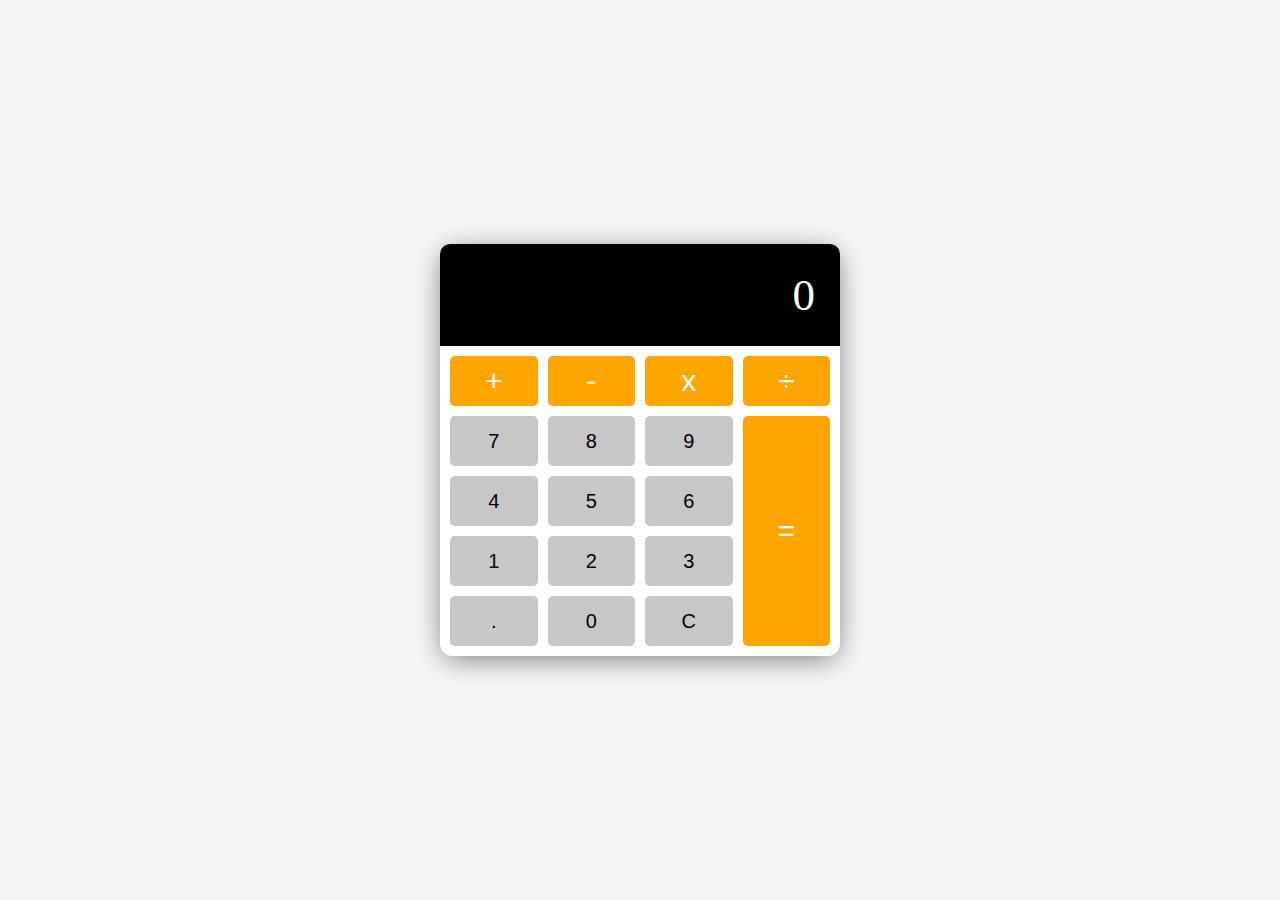
<file: Calculator App/index.html>
<!DOCTYPE html>
<html lang="en">
<head>
    <meta charset="UTF-8">
    <meta http-equiv="X-UA-Compatible" content="IE=edge">
    <meta name="viewport" content="width=device-width, initial-scale=1.0">
    <title>Calculator App</title>
    <link rel="stylesheet" href="style.css">
</head>
<body>
    <div class="calculator">
        <div class="calculator-display">
            <h1>0</h1>
        </div>
        <div class="calculator-button">
            <button class="operator" value="+">+</button>
            <button class="operator" value="-">-</button>
            <button class="operator" value="*">x</button>
            <button class="operator" value="/">÷</button>
            <button value="7">7</button>
            <button value="8">8</button>
            <button value="9">9</button>
            <button value="4">4</button>
            <button value="5">5</button>
            <button value="6">6</button>
            <button value="1">1</button>
            <button value="2">2</button>
            <button value="3">3</button>
            <button value="." class="decimal">.</button>
            <button value="0">0</button>
            <button value="c" class="clear-btn" id="clear-btn">C</button>
            <button value="=" class="equal operator">=</button>
        </div>
    </div>
    <script src="script.js"></script>
</body>
</html>
</file>
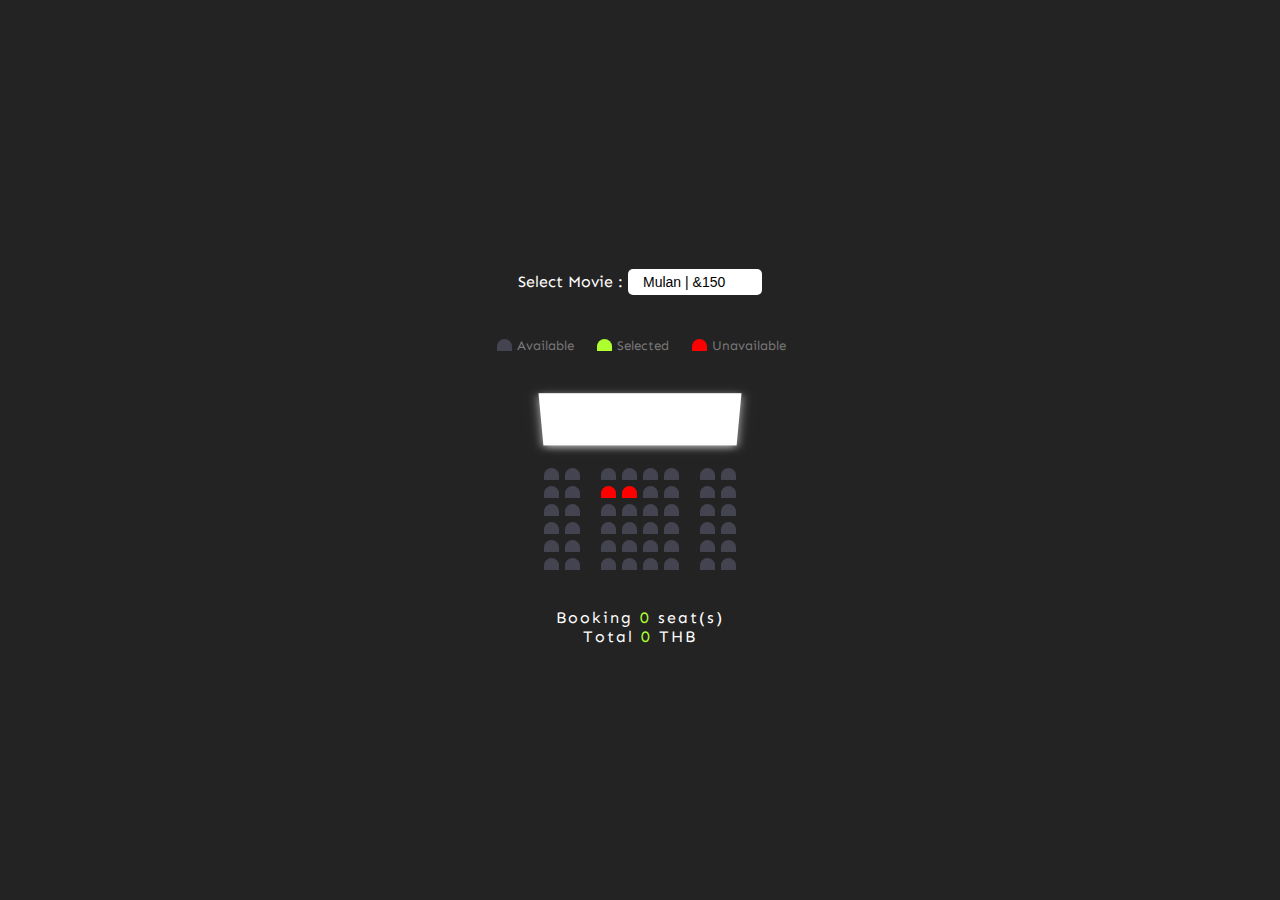
<file: Cinema Seat Booking/index.html>
<!DOCTYPE html>
<html lang="en">
<head>
    <meta charset="UTF-8">
    <meta http-equiv="X-UA-Compatible" content="IE=edge">
    <meta name="viewport" content="width=device-width, initial-scale=1.0">
    <title>Cinema Ticket Booking</title>
    <link rel="stylesheet" href="style.css">
</head>
<body>
    <div class="movie-container">
        <label>Select Movie :</label>
        <select name="" id="movie">
            <option value="150">Mulan | &150</option>
            <option value="200">Tesla | &200</option>
            <option value="300">Avengers | &300</option>
        </select>
    </div>
    <ul class="show-case">
        <li>
            <div class="seat"></div>
            <small>Available</small>
        </li>
        <li>
            <div class="seat selected"></div>
            <small>Selected</small>
        </li>
        <li>
            <div class="seat occupied"></div>
            <small>Unavailable</small>
        </li>
    </ul>
    <div class="container">
        <div class="screen"></div>
        <div class="row">
            <div class="seat"></div>
            <div class="seat"></div>
            <div class="seat"></div>
            <div class="seat"></div>
            <div class="seat"></div>
            <div class="seat"></div>
            <div class="seat"></div>
            <div class="seat"></div>
        </div>
        <div class="row">
            <div class="seat"></div>
            <div class="seat"></div>
            <div class="seat occupied"></div>
            <div class="seat occupied"></div>
            <div class="seat"></div>
            <div class="seat"></div>
            <div class="seat"></div>
            <div class="seat"></div>
        </div>
        <div class="row">
            <div class="seat"></div>
            <div class="seat"></div>
            <div class="seat"></div>
            <div class="seat"></div>
            <div class="seat"></div>
            <div class="seat"></div>
            <div class="seat"></div>
            <div class="seat"></div>
        </div>
        <div class="row">
            <div class="seat"></div>
            <div class="seat"></div>
            <div class="seat"></div>
            <div class="seat"></div>
            <div class="seat"></div>
            <div class="seat"></div>
            <div class="seat"></div>
            <div class="seat"></div>
        </div>
        <div class="row">
            <div class="seat"></div>
            <div class="seat"></div>
            <div class="seat"></div>
            <div class="seat"></div>
            <div class="seat"></div>
            <div class="seat"></div>
            <div class="seat"></div>
            <div class="seat"></div>
        </div>
        <div class="row">
            <div class="seat"></div>
            <div class="seat"></div>
            <div class="seat"></div>
            <div class="seat"></div>
            <div class="seat"></div>
            <div class="seat"></div>
            <div class="seat"></div>
            <div class="seat"></div>
        </div>
    </div>

    <p class="text">Booking 
        <span id="count">0</span> seat(s) <br>
        Total<span id="total"> 0 </span>THB
    </p>
    <script src="script.js"></script>
</body>
</html>
</file>
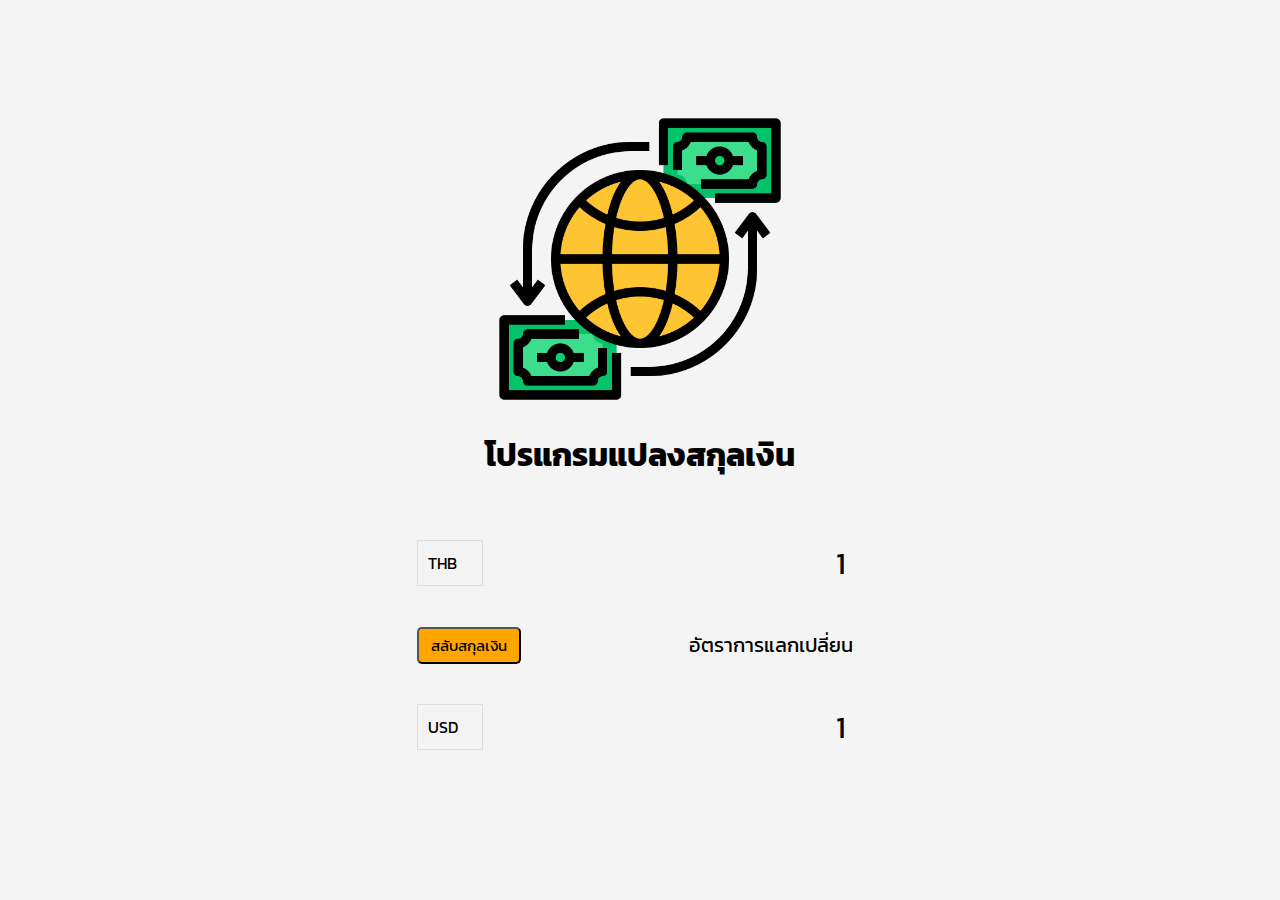
<file: exchange-rate-app/index.html>
<!DOCTYPE html>
<html lang="en">
<head>
    <meta charset="UTF-8">
    <meta http-equiv="X-UA-Compatible" content="IE=edge">
    <meta name="viewport" content="width=device-width, initial-scale=1.0">
    <title>โปรแกรมแปลงสกุลเงิน</title>
</head>
<body>
    <img src="img/exchange-rate.png" class="money-img" alt="">
    <h1>โปรแกรมแปลงสกุลเงิน</h1>
    <div class="container">
        <div class="currency">
            <select name="" id="currency-one">
                <option value="AED">AED</option>
          <option value="ARS">ARS</option>
          <option value="AUD">AUD</option>
          <option value="BGN">BGN</option>
          <option value="BRL">BRL</option>
          <option value="BSD">BSD</option>
          <option value="CAD">CAD</option>
          <option value="CHF">CHF</option>
          <option value="CLP">CLP</option>
          <option value="CNY">CNY</option>
          <option value="COP">COP</option>
          <option value="CZK">CZK</option>
          <option value="DKK">DKK</option>
          <option value="DOP">DOP</option>
          <option value="EGP">EGP</option>
          <option value="EUR">EUR</option>
          <option value="FJD">FJD</option>
          <option value="GBP">GBP</option>
          <option value="GTQ">GTQ</option>
          <option value="HKD">HKD</option>
          <option value="HRK">HRK</option>
          <option value="HUF">HUF</option>
          <option value="IDR">IDR</option>
          <option value="ILS">ILS</option>
          <option value="INR">INR</option>
          <option value="ISK">ISK</option>
          <option value="JPY">JPY</option>
          <option value="KRW">KRW</option>
          <option value="KZT">KZT</option>
          <option value="MXN">MXN</option>
          <option value="MYR">MYR</option>
          <option value="NOK">NOK</option>
          <option value="NZD">NZD</option>
          <option value="PAB">PAB</option>
          <option value="PEN">PEN</option>
          <option value="PHP">PHP</option>
          <option value="PKR">PKR</option>
          <option value="PLN">PLN</option>
          <option value="PYG">PYG</option>
          <option value="RON">RON</option>
          <option value="RUB">RUB</option>
          <option value="SAR">SAR</option>
          <option value="SEK">SEK</option>
          <option value="SGD">SGD</option>
          <option value="THB" selected>THB</option>
          <option value="TRY">TRY</option>
          <option value="TWD">TWD</option>
          <option value="UAH">UAH</option>
          <option value="USD">USD</option>
          <option value="UYU">UYU</option>
          <option value="VND">VND</option>
          <option value="ZAR">ZAR</option>
            </select>
            <input type="number" name="" id="amount-one" value="1">
        </div>
        <div class="swap-container">
            <button class="btn" id="btn">สลับสกุลเงิน</button>
            <div class="rate" id="rate">อัตราการแลกเปลี่ยน</div>
        </div>
        <div class="currency">
            <select name="" id="currency-two">
                <option value="AED">AED</option>
          <option value="ARS">ARS</option>
          <option value="AUD">AUD</option>
          <option value="BGN">BGN</option>
          <option value="BRL">BRL</option>
          <option value="BSD">BSD</option>
          <option value="CAD">CAD</option>
          <option value="CHF">CHF</option>
          <option value="CLP">CLP</option>
          <option value="CNY">CNY</option>
          <option value="COP">COP</option>
          <option value="CZK">CZK</option>
          <option value="DKK">DKK</option>
          <option value="DOP">DOP</option>
          <option value="EGP">EGP</option>
          <option value="EUR">EUR</option>
          <option value="FJD">FJD</option>
          <option value="GBP">GBP</option>
          <option value="GTQ">GTQ</option>
          <option value="HKD">HKD</option>
          <option value="HRK">HRK</option>
          <option value="HUF">HUF</option>
          <option value="IDR">IDR</option>
          <option value="ILS">ILS</option>
          <option value="INR">INR</option>
          <option value="ISK">ISK</option>
          <option value="JPY">JPY</option>
          <option value="KRW">KRW</option>
          <option value="KZT">KZT</option>
          <option value="MXN">MXN</option>
          <option value="MYR">MYR</option>
          <option value="NOK">NOK</option>
          <option value="NZD">NZD</option>
          <option value="PAB">PAB</option>
          <option value="PEN">PEN</option>
          <option value="PHP">PHP</option>
          <option value="PKR">PKR</option>
          <option value="PLN">PLN</option>
          <option value="PYG">PYG</option>
          <option value="RON">RON</option>
          <option value="RUB">RUB</option>
          <option value="SAR">SAR</option>
          <option value="SEK">SEK</option>
          <option value="SGD">SGD</option>
          <option value="THB">THB</option>
          <option value="TRY">TRY</option>
          <option value="TWD">TWD</option>
          <option value="UAH">UAH</option>
          <option value="USD" selected>USD</option>
          <option value="UYU">UYU</option>
          <option value="VND">VND</option>
          <option value="ZAR">ZAR</option>
            </select>
            <input type="number" name="" id="amount-two" value="1">
        </div>
    </div>
    <link rel="stylesheet" href="style.css">
    <script src="script.js"></script>
</body>
</html>
</file>
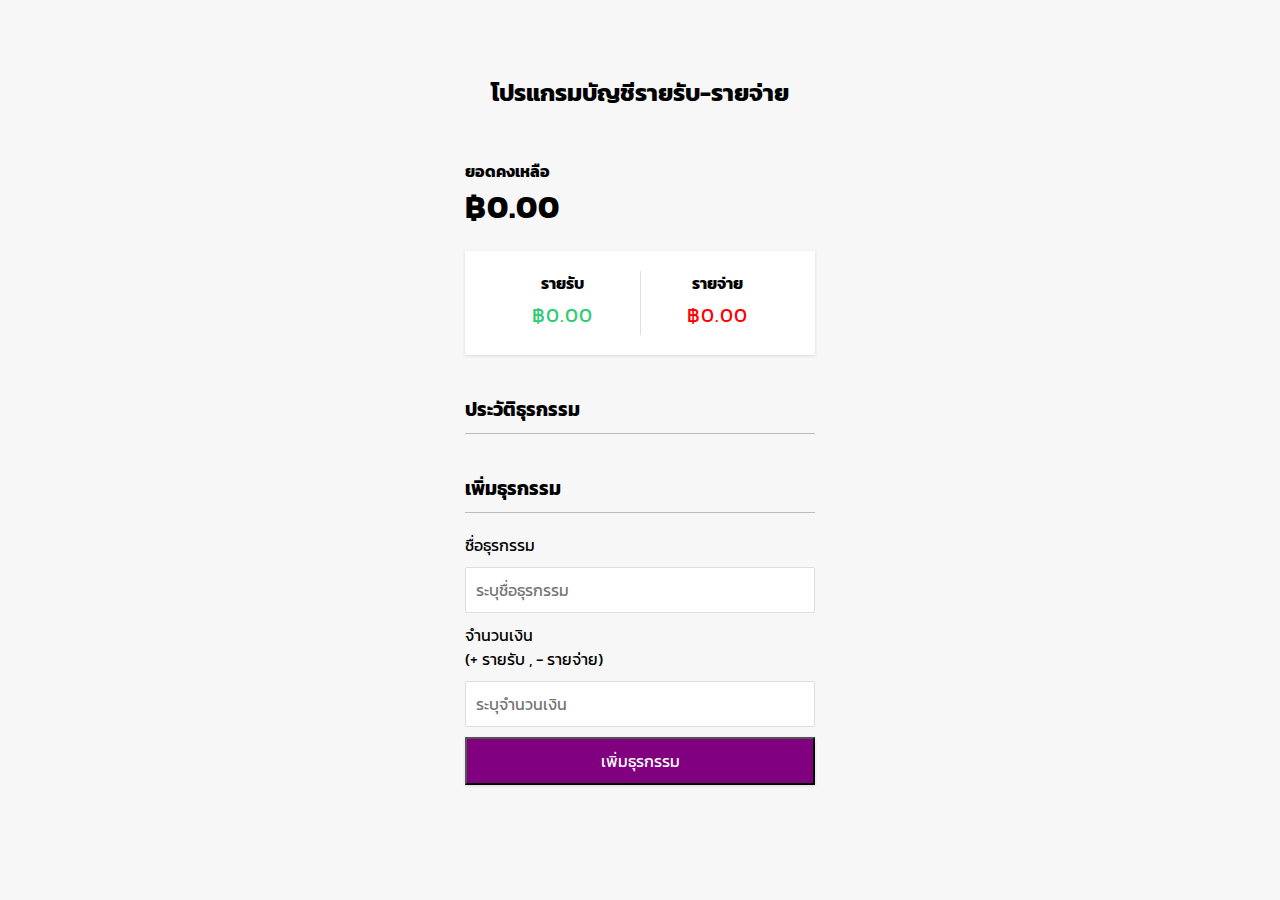
<file: expense-manager/index.html>
<!DOCTYPE html>
<html lang="en">
<head>
    <meta charset="UTF-8">
    <meta http-equiv="X-UA-Compatible" content="IE=edge">
    <meta name="viewport" content="width=device-width, initial-scale=1.0">
    <title>โปรแกรมบัญชีรายรับ-รายจ่าย</title>
    <link rel="stylesheet" href="style.css">
</head>
<body>
     <h2>โปรแกรมบัญชีรายรับ-รายจ่าย</h2>
     <div class="container">
        <h4>ยอดคงเหลือ</h4>
        <h1 id="balance">฿0.00</h1>
        <div class="income-expense-container">
            <div>
                <h4>รายรับ</h4>
                <p id="money-plus" class="money plus">฿5000</p>
            </div>
            <div>
                <h4>รายจ่าย</h4>
                <p id="money-minus" class="money minus">-฿200</p>
            </div>
        </div>
        <h3>ประวัติธุรกรรม</h3>
        <ul id="list" class="list">
        </ul>
        <h3>เพิ่มธุรกรรม</h3>
        <form id="form">
            <div class="form-control">
                <label for="text">ชื่อธุรกรรม</label>
                <input type="text" id="text" placeholder="ระบุชื่อธุรกรรม">
            </div>
            <div class="form-control">
                <label for="amount">จำนวนเงิน <br>
                (+ รายรับ , - รายจ่าย)</label>
                <input type="number" id="amount" placeholder="ระบุจำนวนเงิน">
            </div>
            <button class="btn">เพิ่มธุรกรรม</button>
        </form>
     </div>
     <script src="script.js"></script>
</body>
</html>
</file>
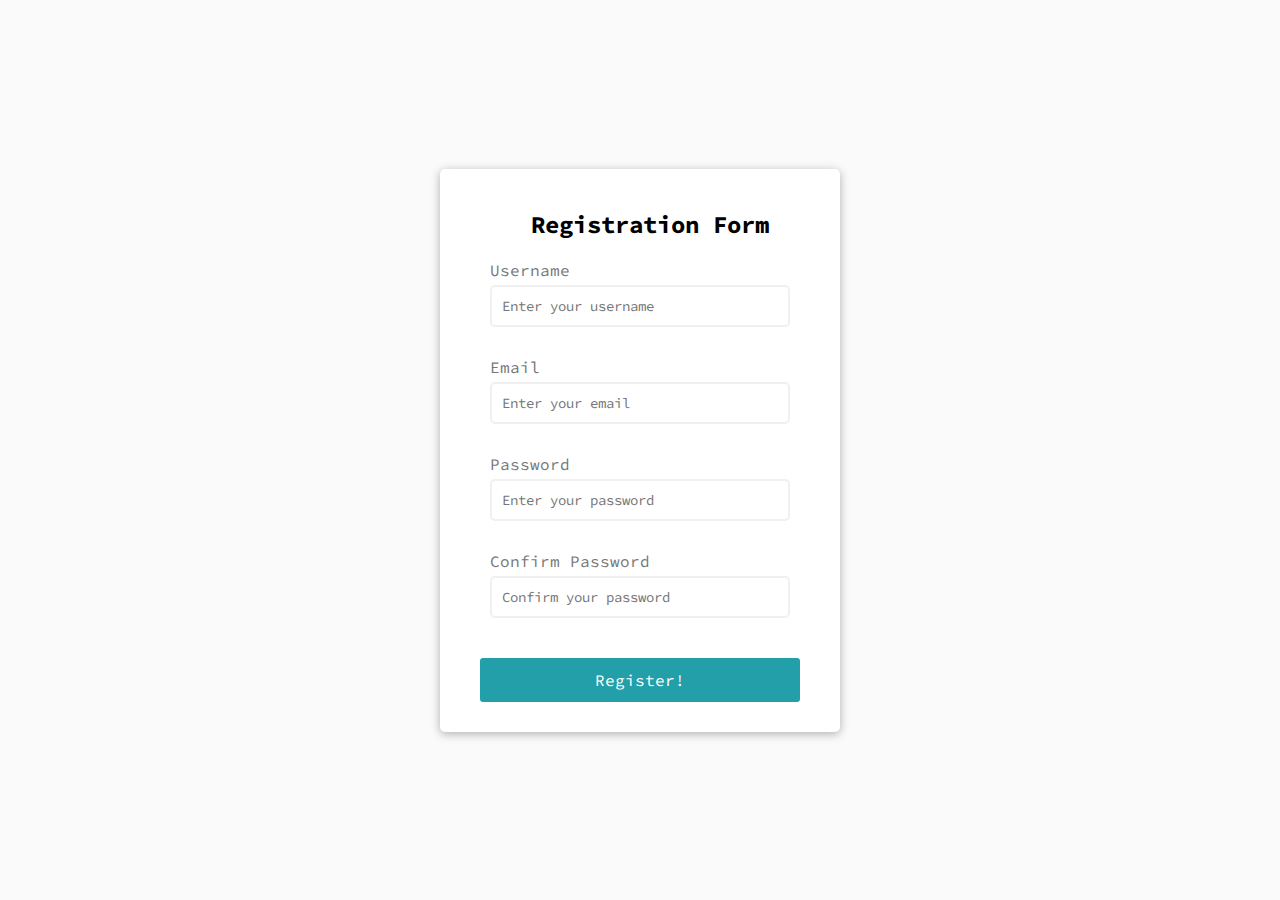
<file: Form Validation/index.html>
<!DOCTYPE html>
<html lang="en">
<head>
    <meta charset="UTF-8">
    <meta http-equiv="X-UA-Compatible" content="IE=edge">
    <meta name="viewport" content="width=device-width, initial-scale=1.0">
    <title>Form Validation</title>
    <link rel="stylesheet" href="style.css">
</head>
<body>
    <div class="container">
        <form id="form" class="form">
            <h2>Registration Form</h2>
            <div class="form-control">
                <label for="username">Username</label>
                <input type="text" name="" id="username" placeholder="Enter your username">
                <small>error message</small>
            </div>
            <div class="form-control">
                <label for="email">Email</label>
                <input type="text" name="" id="email" placeholder="Enter your email">
                <small>error message</small>
            </div>
            <div class="form-control">
                <label for="password">Password</label>
                <input type="password" name="" id="password" placeholder="Enter your password">
                <small>error message</small>
            </div>
            <div class="form-control">
                <label for="password">Confirm Password</label>
                <input type="password" name="" id="confirm-password" placeholder="Confirm your password">
                <small>error message</small>
            </div>
            <button type="submit">Register!</button>
        </form>
    </div>
    <script src="script.js"></script>
</body>
</html>
</file>
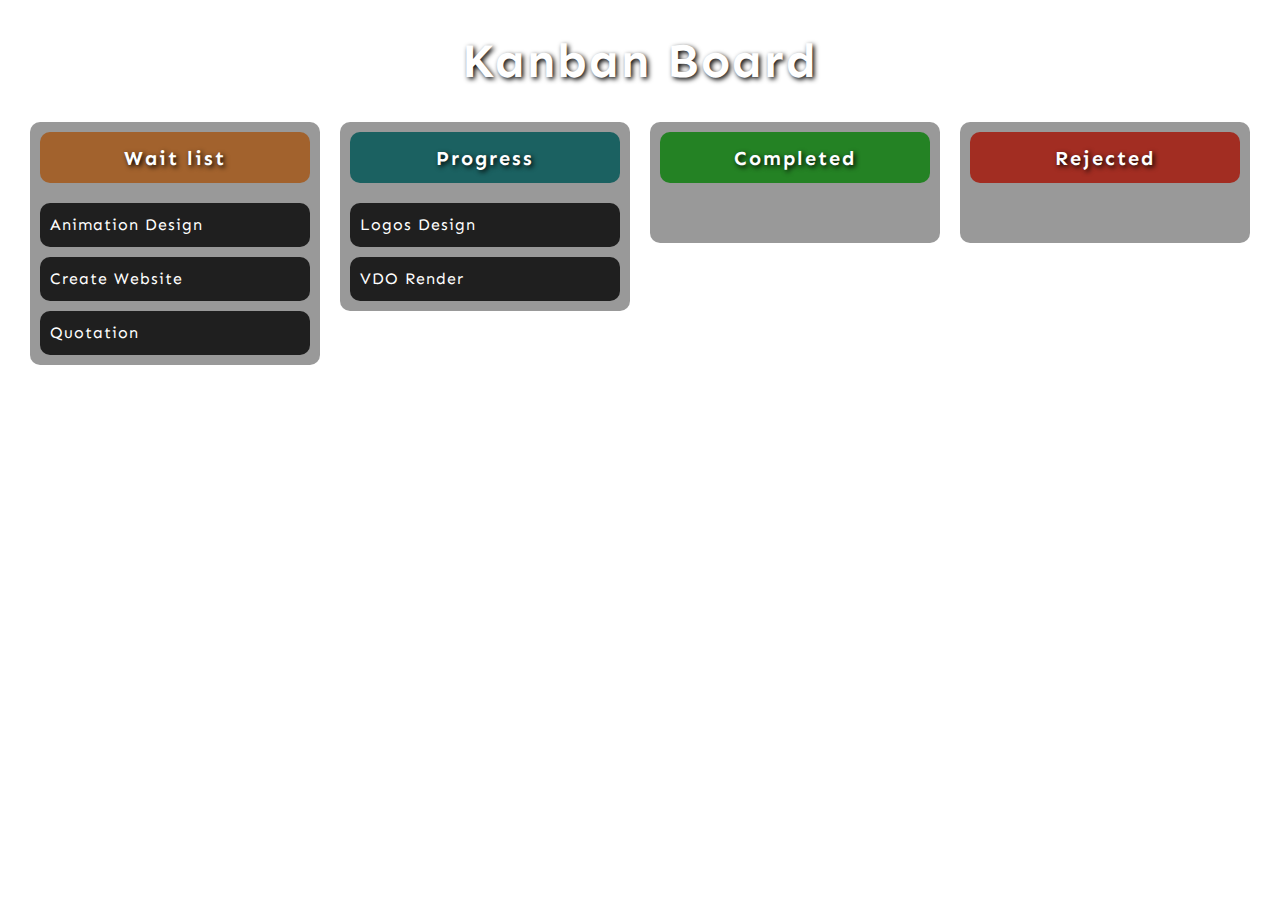
<file: Kanban Board/index.html>
<!DOCTYPE html>
<html lang="en">
<head>
    <meta charset="UTF-8">
    <meta http-equiv="X-UA-Compatible" content="IE=edge">
    <meta name="viewport" content="width=device-width, initial-scale=1.0">
    <title>Kanban Board</title>
    <link rel="stylesheet" href="style.css">
</head>
<body>
    <h1 class="main-title">Kanban Board</h1>
    <div class="drag-container">
        <ul class="drag-list">
            <!--Catagory 1-->
            <li class="drag-column backlog-column">
                <span class="header">
                    <h1>Wait list</h1>
                </span>
                <div id="backlog-content" class="custom-scroll">
                    <ul class="drag-item-list" id="backlog-list">
                        <li class="drag-item" draggable="true" >Animation Design</li>
                        <li class="drag-item" draggable="true">Create Website</li>
                        <li class="drag-item" draggable="true">Quotation</li>
                    </ul>
                </div>
            </li>
            <!--Catagory 2-->
            <li class="drag-column progress-column">
                <span class="header">
                    <h1>Progress</h1>
                </span>
                <div id="progress-content" class="custom-scroll">
                    <ul class="drag-item-list" id="progress-list">
                        <li class="drag-item" draggable="true">Logos Design</li>
                        <li class="drag-item" draggable="true">VDO Render</li>
                    </ul>
                </div>
            </li>
            <!--Catagory 3-->
            <li class="drag-column complete-column">
                <span class="header">
                    <h1>Completed</h1>
                </span>
                <div id="complete-content" class="custom-scroll">
                    <ul class="drag-item-list" id="complete-list">
                    </ul>
                </div>
            </li>

            <!--Catagory 4-->
            <li class="drag-column reject-column">
                <span class="header">
                    <h1>Rejected</h1>
                </span>
                <div id="reject-content" class="custom-scroll">
                    <ul class="drag-item-list" id="reject-list">
                    </ul>
                </div>
            </li>

        </ul>
    </div>
    <script src="script.js"></script>
</body>
</html>
</file>
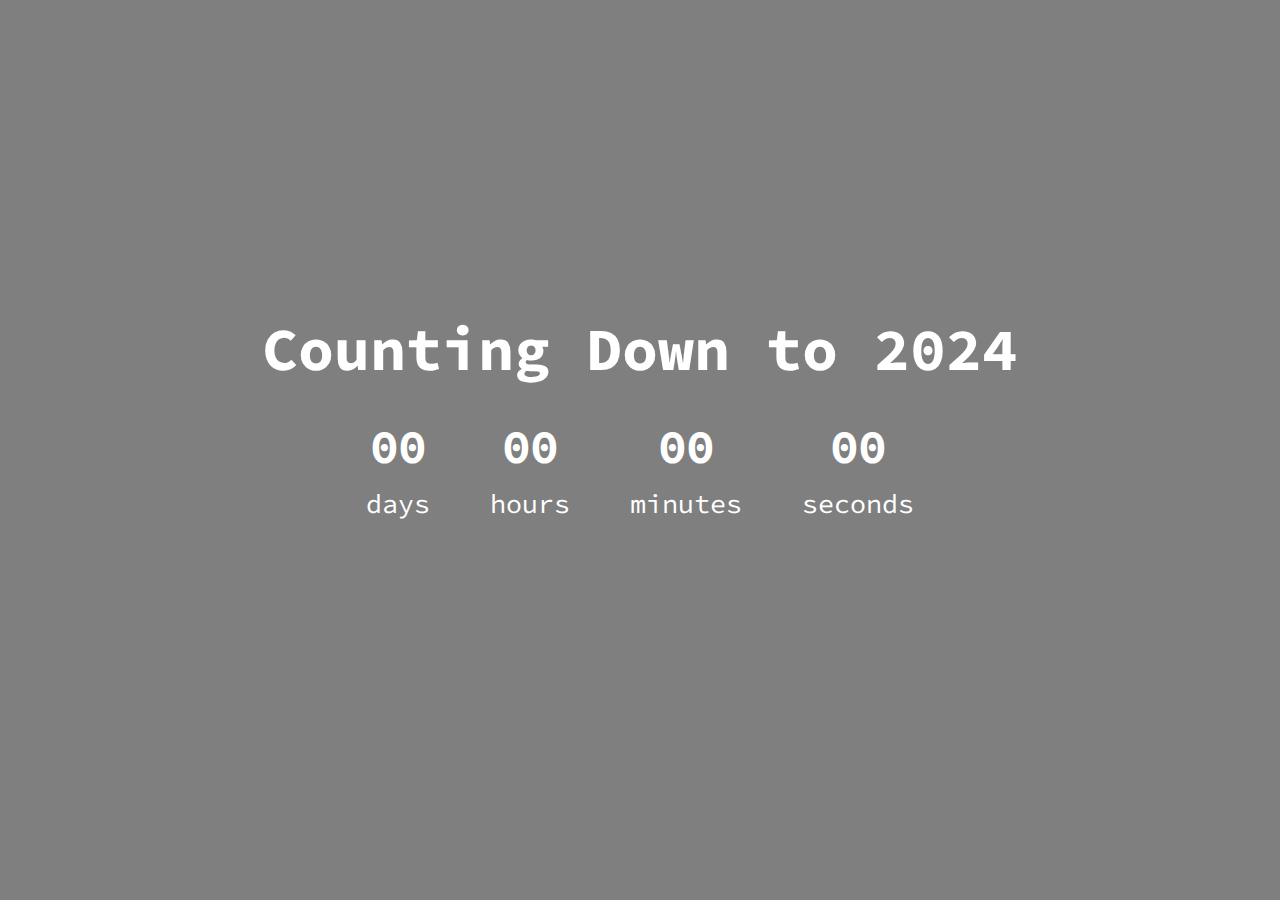
<file: New Year Countdown App/index.html>
<!DOCTYPE html>
<html lang="en">
<head>
    <meta charset="UTF-8">
    <meta http-equiv="X-UA-Compatible" content="IE=edge">
    <meta name="viewport" content="width=device-width, initial-scale=1.0">
    <title>New Year Countdown App</title>
    <link rel="stylesheet" href="style.css">
</head>
<body>
    <h1>Counting Down to 2024</h1>
    <div id="countdown" class="countdown">
        <div class="time">
            <h2 id="days">00</h2>
            <small>days</small>
        </div>
        <div class="time">
            <h2 id="hours">00</h2>
            <small>hours</small>
        </div>
        <div class="time">
            <h2 id="minutes">00</h2>
            <small>minutes</small>
        </div>
        <div class="time">
            <h2 id="seconds">00</h2>
            <small>seconds</small>
        </div>
    </div>
    <script src="script.js"></script>
</body>
</html>
</file>
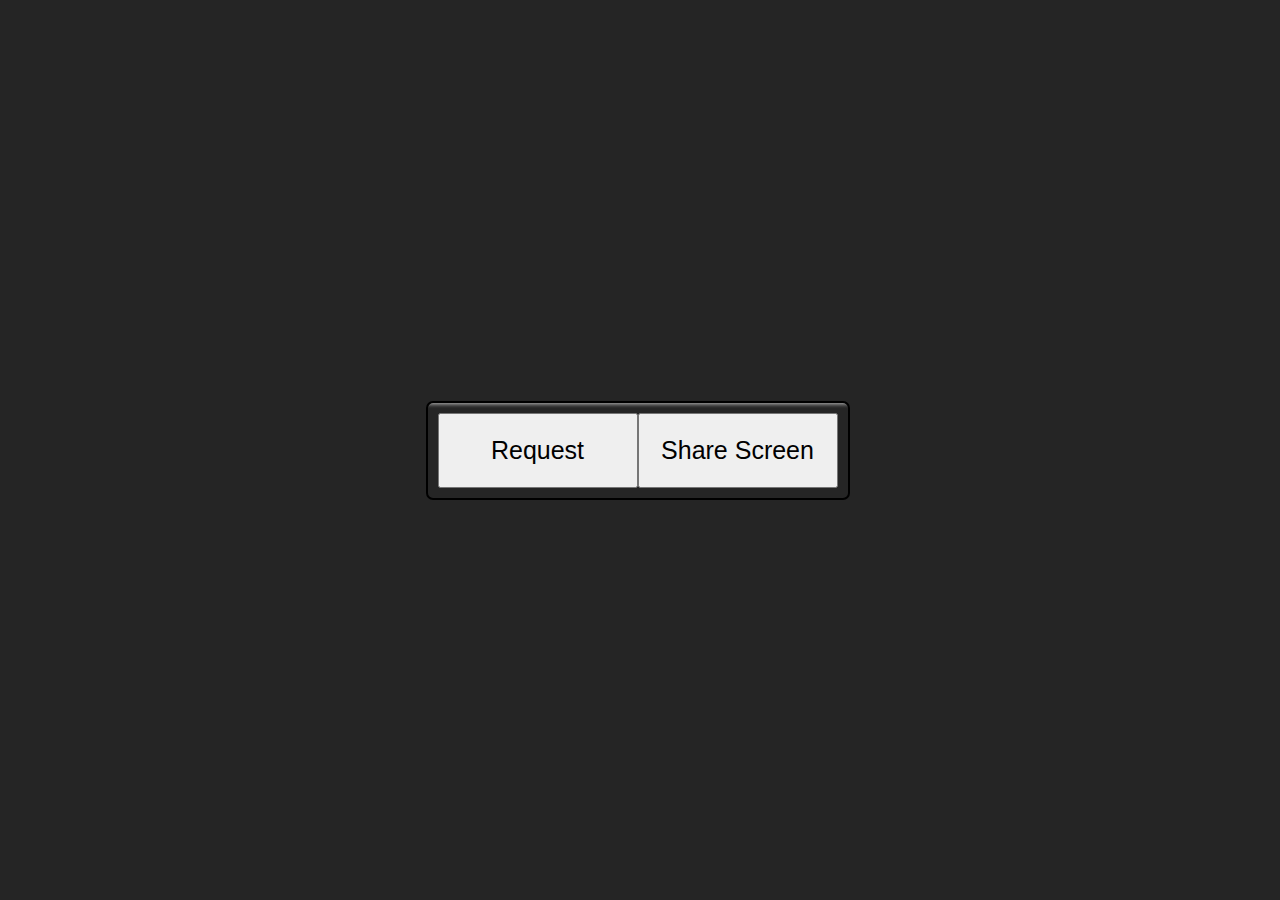
<file: Picture in Picture/index.html>
<!DOCTYPE html>
<html lang="en">
<head>
    <meta charset="UTF-8">
    <meta http-equiv="X-UA-Compatible" content="IE=edge">
    <meta name="viewport" content="width=device-width, initial-scale=1.0">
    <title>Share Screen</title>
    <link rel="stylesheet" href="style.css">
</head>
<body>
    <video id="video" width="640px" height="360px" hidden></video>
    <div class="button-container">
        <button id="request-btn">Request</button>
        <button id="share-btn">Share Screen</button>
    </div>
    <script src="script.js"></script>
</body>
</html>
</file>
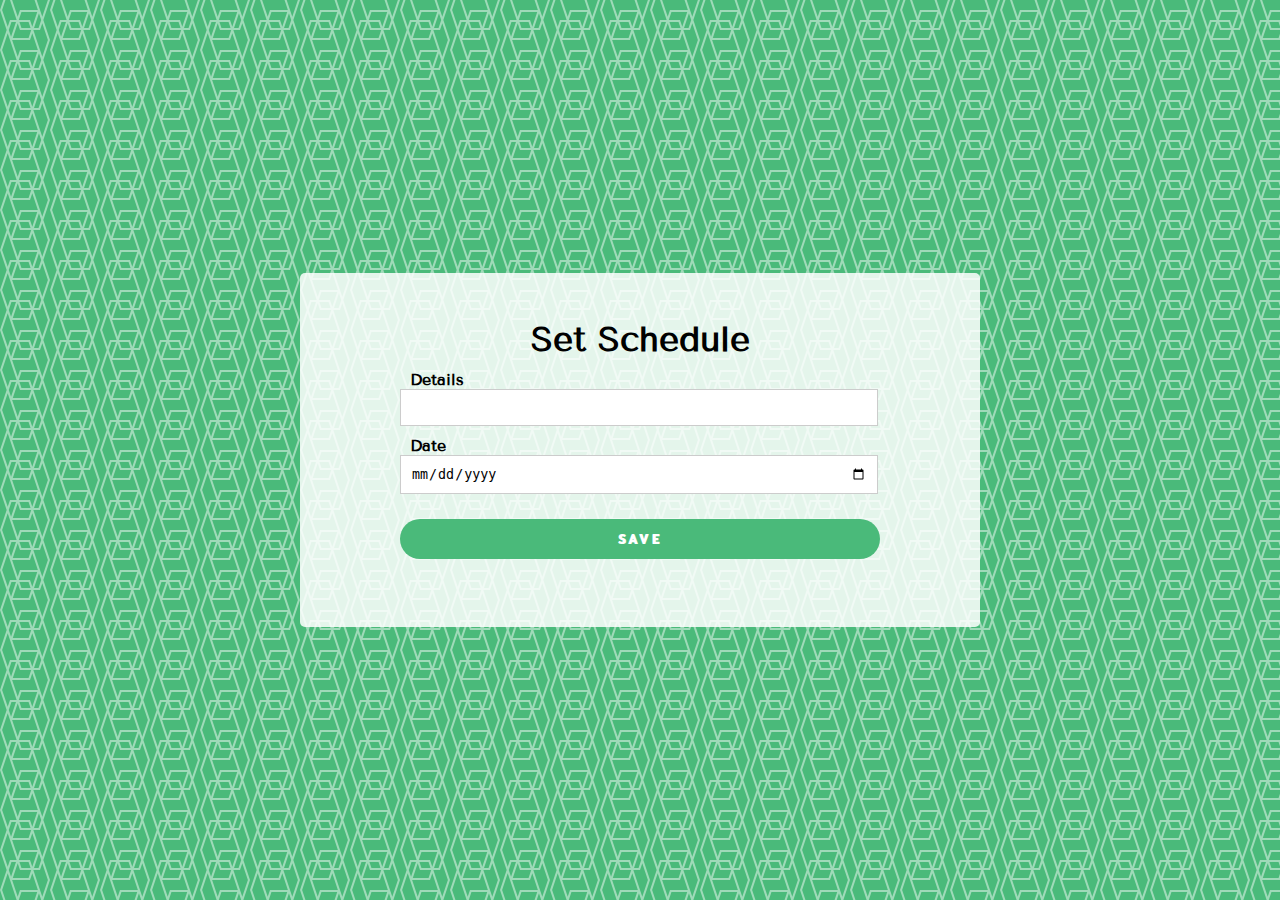
<file: Schedule Reminder/index.html>
<!DOCTYPE html>
<html lang="en">
<head>
    <meta charset="UTF-8">
    <meta http-equiv="X-UA-Compatible" content="IE=edge">
    <meta name="viewport" content="width=device-width, initial-scale=1.0">
    <title>Schedule Reminder</title>
    <link rel="stylesheet" href="style.css">
</head>
<body>
    <div class="container" >
        <div class="input-container" id="input-container" >
            <h1>Set Schedule</h1>
            <form class="form" id="countDownForm">
                <label for="">Details</label>
                <input type="text" class="title" id="title" >
                <label for="">Date</label>
                <input type="date" class="date-picker" id="date-picker" >
                <button type="submit">SAVE</button>
            </form>
        </div>
        <div class="countdown" id="countdown" hidden>
            <h1 id="countdown-title" ></h1>
            <ul>
                <li><span></span>days</li>
                <li><span></span>hrs</li>
                <li><span></span>min</li>
                <li><span></span>sec</li>
            </ul>
            <button id="countdown-button">Cancel</button>
        </div>
        <div class="complete" id="complete" hidden>
            <h1 class="complete-title">Just a gentle reminder..</h1>
            <h1 class="complete-info" id="complete-info"></h1>
            <button id="complete-button">Create a new schedule</button>
        </div>

    </div>
    <script src="script.js"></script>
</body>
</html>
</file>
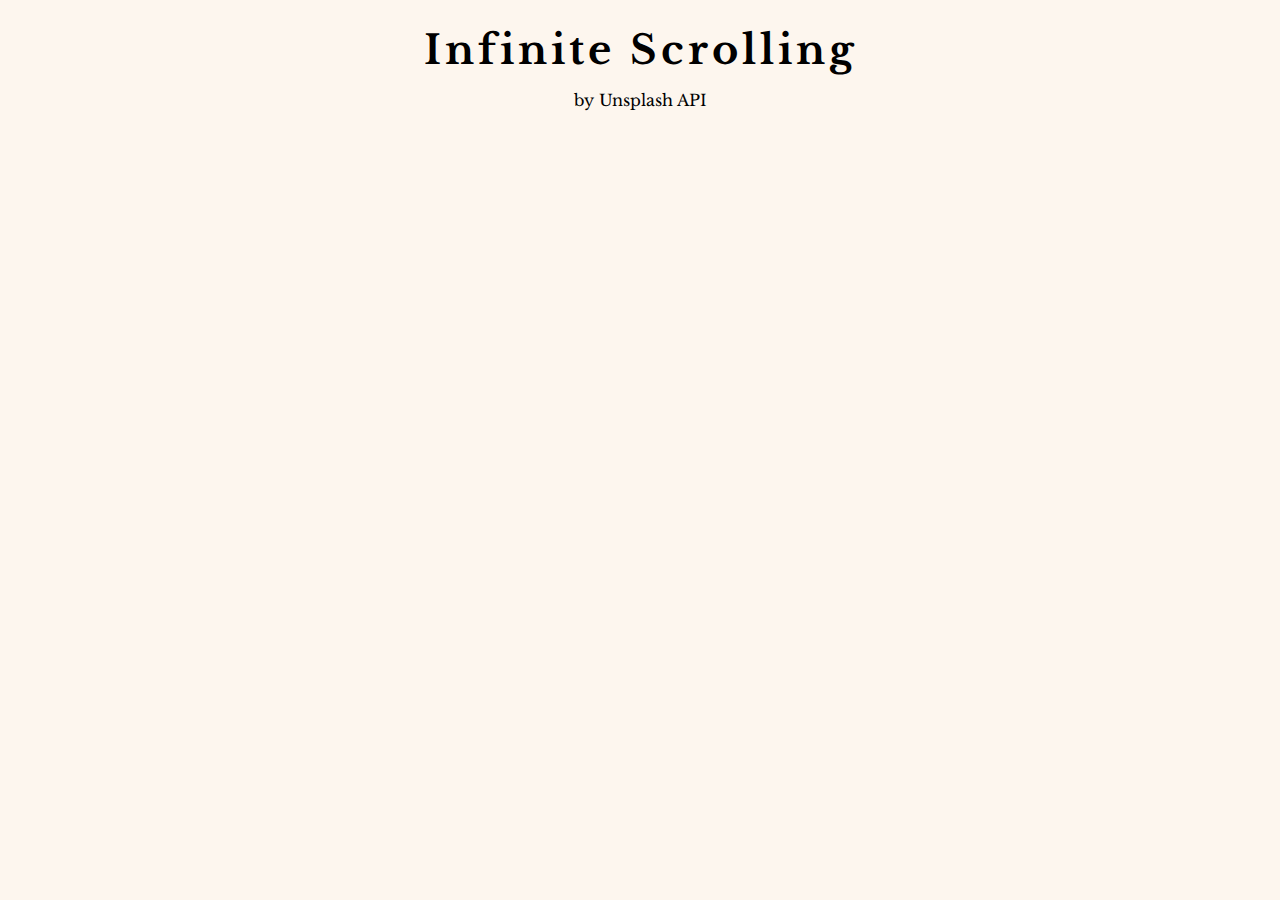
<file: Unsplash API/index.html>
<!DOCTYPE html>
<html lang="en">
<head>
    <meta charset="UTF-8">
    <meta http-equiv="X-UA-Compatible" content="IE=edge">
    <meta name="viewport" content="width=device-width, initial-scale=1.0">
    <title>Infinite Scrolling Web</title>
    <link rel="stylesheet" href="style.css">
</head>
<body>
    <h1>Infinite Scrolling</h1>
    <small>by Unsplash API</small>
    <div id="img-container" class="img-container">
    <script src="script.js"></script>
</body>
</html>
</file>
<file: Calculator App/style.css>
html {
    box-sizing: border-box;
}

body {
    margin: 0;
    min-height: 100vh;
    display: flex;
    justify-content: center;
    align-items: center;
    background-color: whitesmoke;
}

.calculator {
    background-color: white;
    width: 400px;
    border-radius: 12px;
    box-shadow: 0 5px 30px -5px rgba(0, 0, 0, 0.6);
}

.calculator-display {
    background-color: black;
    color: white;
    display: flex;
    align-items: center;
    justify-content: flex-end;
    border-radius: 10px 10px 0 0;
}

.calculator-display h1 {
    margin: 0;
    font-size: 45px;
    padding: 25px;
    font-weight: 100;
    overflow-x: auto;
}

.calculator-button {
    display: grid;
    grid-template-columns: repeat(4, 1fr);
    grid-gap: 10px;
    padding: 10px;
}

.equal {
    grid-column: -2;
    grid-row: 2/span 4;
}

button {
    min-height: 50px;
    font-size: 20px;
    font-weight: 100;
    border: none;
    border-radius: 5px;
    cursor: pointer;
    outline: none;
    background-color: rgb(199, 199, 199);
}

button:hover {
    filter: brightness(110%)
}

button:active {
    transform: translateY(1px);
}

.operator , .equal {
    background-color: orange;
    color: white;
    font-size: 30px;
}

@media screen and (max-width: 600px) {
    .calculator {
        width: 95%;
    }
}
</file>
<file: Cinema Seat Booking/style.css>
@import url('https://fonts.googleapis.com/css2?family=Sen&display=swap');
 * {
    box-sizing: border-box;
 }

 body {
    background-color: #242323;
    color: #fff;
    display: flex;
    flex-direction: column;
    align-items: center;
    justify-content: center;
    height: 100vh;
    font-family: 'Sen', sans-serif;
    margin: 0;
 }

 .movie-container {
    margin: 20px 0;
 }

 .movie-container select {
    background-color: #fff;
    border: 0;
    border-radius: 5px;
    font-size: 14px;
    padding: 5px 15px 5px 15px;
    appearance: none;
 }

 .seat {
    background-color: #444451;
    height: 12px;
    width: 15px;
    margin: 3px;
    border-top-left-radius: 10px;
    border-top-right-radius: 10px;
 }

 .row {
    display: flex;

 }

 .seat.selected {
    background-color: greenyellow;
 }

 .seat.occupied {
    background-color: red;
 }

 .seat:nth-of-type(2) {
    margin-right: 18px;
 }

 .seat:nth-last-of-type(2) {
    margin-left: 18px;
 }

 .show-case {
    list-style: none;
    background: rgba (0, 0, 0, 0.1);
    padding: 5px 3px;
    display: flex;
    color: #777;
    justify-content: space-between;
    border-radius: 5px;
 }

 .show-case li {
    display: flex;
    align-items: center;
    justify-content: center;
    margin: 0 10px;
 }

 .show-case li small {
    margin-left: 2px;
 }

.show-case.seat:not(.occupied):hover {
    cursor: default;
    transform: scale(1);
}

.seat:not(.occupied):hover {
    cursor: pointer;
    transform: scale(1.2);
}

.screen {
    background-color: #fff;
    width: 100%;
    height: 70px;
    margin: 10px 0;
    box-shadow: 0 3px 10px rgba(255, 255, 255, 0.7);
    transform:  rotateX(-45deg);
}

.container {
    perspective: 1000px;
    margin-bottom: 30px;
}

p.text span {
    color: greenyellow
}

p.text {
    margin: 5px 0;
    letter-spacing: 2px;
    text-align: center;
}
</file>
<file: exchange-rate-app/style.css>
@import url('https://fonts.googleapis.com/css2?family=Kanit&display=swap');
* {
    box-sizing: border-box;
    font-family: 'Kanit', sans-serif;
}

body {
    background-color: #f4f4f4;
    display: flex;
    flex-direction: column;
    align-items: center;
    justify-content: center;
    height: 100vh;
    margin: 0;
    padding: 20px;
}

.btn {
    background-color: orange;
    cursor: pointer;
    border-radius: 5px;
    font-size: 15px;
    padding: 5px 12px;
}

.money-img {
    width: 300px;
}

.currency {
    padding: 40px 0;
    display: flex;
    align-items: center;
    justify-content: space-between;
}

.currency select {
    padding: 10px 20px 10px 10px;
    border: 1px solid #dedede;
    font-size: 16px;
    background: transparent;
    appearance: none;
}

.currency input {
    border: 0;
    background: transparent;
    font-size: 30px;
    text-align: right;
}

.swap-container {
    display: flex;
    align-items: center;
    justify-content: space-between;
}

.rate {
    font-size: 20px;
    padding: 0 10px;
}

select:focus, input:focus, button:focus {
    outline: 0;
}
</file>
<file: expense-manager/style.css>
@import url('https://fonts.googleapis.com/css2?family=Kanit&display=swap');

:root {
    --box-shadow: 0 1px 3px rgba(0, 0, 0, 0.12);
}

* {
    box-sizing: border-box;
    font-family: 'Kanit', sans-serif;
}

body {
    font-family: 'Kanit', sans-serif;
    background-color: #f7f7f7;
    display: flex;
    flex-direction: column;
    align-items: center;
    justify-content: center;
    min-height: 100vh;
    margin: 0;
}

.btn {
    font-family: 'Kanit', sans-serif;
    background-color: purple;
    color: #fff;
    cursor: pointer;
    box-shadow: var(--box-shadow);
    display: block;
    margin: 10px 0 30px;
    padding: 10px;
    font-size: 16px;
    width: 100%;
}

.container {
    margin: 30px auto;
    width: 350px;
}

h1 {
    margin: 0;
    letter-spacing: 1px;
}

h3 {
    border-bottom: 1px solid #bbb;
    padding-bottom: 10px;
    margin: 40px 0 10px;
} 

h4 {
    margin: 0;
}

.income-expense-container {
    display: flex;
    justify-content: space-between;
    background-color: #fff;
    box-shadow: var(--box-shadow);
    padding: 20px;
    margin: 20px 0;
}

.income-expense-container > div {
    flex: 1;
    text-align: center;
}

.income-expense-container > div:first-of-type {
    border-right: 1px solid #dedede;
}

.money {
    font-size:  20px;
    letter-spacing: 1px;
    margin: 5px 0;
}

.money.plus {
    color: #2ecc71;
}

.money.minus {
    color: red;
}

label {
    display: inline-block;
    margin: 10px 0;
}

input[type="text"], input[type="number"] {
    border: 1px solid #dedede;
    display: block;
    border-radius: 2px;
    font-size: 16px;
    padding: 10px;
    width: 100%;
}

.list {
    list-style-type: none;
    padding: 0;
    margin-bottom: 40px;
}

.list li {
    background-color: #fff;
    box-shadow: var(--box-shadow);
    color: #333;
    display: flex;
    justify-content: space-between;
    position: relative;
    padding: 10px;
    margin: 10px;
}

.list li.plus {
    border-right: 5px solid #2ecc71;
}

.list li.minus {
    border-right: 5px solid red;
}

.delete-btn {
    cursor: pointer;
    background-color: red;
    color: #fff;
    border: 0;
    font-size: 16px;
    line-height: 20px;
    padding: 2px 5px;
    position: absolute;
    top: 50%;
    left: 0;
    transform: translate(-100%, -50%);
    opacity: 0;
    transition: opacity 0.3s ease;
}

.list li:hover .delete-btn {
    opacity: 1;
}

.btn:focus, .delete-btn:focus {
    outline: 0;
}
</file>
<file: Form Validation/style.css>
@import url('https://fonts.googleapis.com/css2?family=Source+Code+Pro&display=swap');

* {
    font-family: 'Source Code Pro', monospace;
    box-sizing: border-box;
}

body {
    background-color: #fafafa;
    display: flex;
    align-items: center;
    justify-content: center;
    min-height: 100vh;
    margin: 0;
}

.container {
    background-color: #fff;
    border-radius: 5px;
    box-shadow: 0 2px 10px rgba(0, 0, 0, 0.3);
    width: 400px;
}

.form {
    padding: 30px 40px;
}

h2 {
    text-align: center;
    margin: 0 0 0 20px;
    padding: 10px;
}

.form-control {
    position: relative;
    margin: 10px;
    padding-bottom: 20px;
}

.form-control label {
    color: #777;
    display: block;
    margin-bottom: 5px;
}

.form-control input {
    border: 2px solid #f0f0f0;
    border-radius: 5px;
    display: block;
    width: 100%;
    padding: 10px;
    font-size: 14px;
}

.form-control input:focus {
    outline: 0;
    border-color: #777;
}

.form-control.error input {
    border-color: red;
}

.form-control.success input {
    border-color: green;
}

.form-control small {
    color: red;
    position: absolute;
    bottom: 0;
    left: 0;
    visibility: hidden;
    font-size: 12px;
    margin: 0 -5px;
}

.form-control.error small {
    visibility: visible;
}

.form button {
    cursor: pointer;
    background-color: #229fa8;
    color: #fff;
    border: 2px solid #229fa8;
    margin-top: 20px;
    width: 100%;
    display: block;
    font-size: 16px;
    padding: 10px;
    border-radius: 3px;

}
</file>
<file: Kanban Board/style.css>
@import url('https://fonts.googleapis.com/css2?family=Sen&display=swap');

:root {
    --catagory-1: #a2622d;
    --catagory-2: #1b6161;
    --catagory-3: #248224;
    --catagory-4: #a22d22;
}

html {
    box-sizing: border-box;

}

body {
    margin: 0;
    background-image: url('https://cdn.pixabay.com/photo/2015/01/08/18/25/desk-593327_960_720.jpg');
    background-size: cover;
    position: 50% 60%;
    background-attachment: fixed;
    color: #fff;
    overflow: hidden;
    font-family: 'Sen', sans-serif;
}

h1 {
    letter-spacing: 2px;
    text-shadow: 2px 2px 5px black;
}

.main-title {
    text-align: center;
    font-size: 3rem;
}

ul {
    list-style-type: none;
    margin: 0;
    padding: 0;
    overflow: hidden;
}

.drag-container {
    margin: 20px;
}

.drag-list {
    display: flex;
    align-items: flex-start;
}

.drag-column {
    flex: 1;
    margin: 0 10px;
    position: relative;
    background-color: rgba(0, 0, 0, 0.4);
    border-radius: 10px;
    overflow-x: hidden;
}

.header {
    display: flex;
    justify-content: center;
    margin: 10px;
    border-radius: 10px;
}

.header h1 {
    font-size: 1.25rem;
}

.backlog-column .header {
    background-color: var(--catagory-1);
}

.progress-column .header {
    background-color: var(--catagory-2);
}

.complete-column .header {
    background-color: var(--catagory-3);
}

.reject-column .header {
    background-color: var(--catagory-4);
}

.custom-scroll {
    overflow-y: auto;
    max-height: 52vh;
}

.drag-item-list {
    min-height: 50px;
}

.drag-item {
    margin: 10px;
    padding: 10px;
    height: fit-content;
    background-color: rgba(0, 0, 0, 0.8);
    border-radius: 10px;
    line-height: 1.5rem;
    letter-spacing: 1px;
    cursor: pointer;
}
</file>
<file: New Year Countdown App/style.css>
@import url('https://fonts.googleapis.com/css2?family=Source+Code+Pro&display=swap');

* {
    font-family: 'Source Code Pro', monospace;
    box-sizing: border-box;
}

body {
    background-image: url('https://images.unsplash.com/photo-1498673394965-85cb14905c89?ixlib=rb-4.0.3&ixid=MnwxMjA3fDB8MHxwaG90by1wYWdlfHx8fGVufDB8fHx8&auto=format&fit=crop&w=2070&q=80');
    background-repeat: no-repeat;
    background-size: cover;
    background-position: center center;
    height: 100vh;
    display: flex;
    margin: 0;
    color: #fff;
    overflow: hidden;
    flex-direction: column;
    text-align: center;
    align-items: center;
    justify-content: center;
}

body::after {
    content: "";
    position: absolute;
    top: 0;
    left: 0;
    background-color: rgba(0, 0, 0, 0.5);
    width: 100%;
    height: 100%;

}

body * {
    z-index: 1;
}

h1 {
    font-size: 60px;
    margin: -80px 0 40px;
}

.countdown {
    display: flex;
    transform: scale(2);

}

.time {
    display: flex;
    flex-direction: column;
    align-items: center;
    justify-content: center;
    margin: 15px;
}

.time h2 {
    margin: 0 0 5px;

}

@media(max-width:500px) {
    h1 {
        font-size: 35px;
    }
    .time {
        margin: 2px;
        font-size: 12px;
    }

    .time small {
        font-size: 8px;
        margin: 5px;
    }
}
</file>
<file: Picture in Picture/style.css>
html {
    box-sizing: border-box;
}

body {
    margin: 0;
    height: 100vh;
    display: flex;
    justify-content: center;
    align-items: center;
    background: rgb(37, 37, 37);
}

.button-container {
    border: 2px solid black;
    padding: 10px;
    border-radius: 7px;
    box-shadow: inset 0 20px 4px -19px rgba(255, 255, 255, 0.7);
    display: flex;
    margin-right: 5px;
}

button {
    cursor: pointer;
    outline: none;
    width: 200px;
    height: 75px;
    font-size: 25px;
}
</file>
<file: Schedule Reminder/style.css>
@import url('https://fonts.googleapis.com/css2?family=Tenor+Sans&display=swap');
@import url('https://fonts.googleapis.com/css2?family=Mitr:wght@600&display=swap');

html {
    box-sizing: border-box;
    background-color: #4aba7a;
background-image: url("data:image/svg+xml,%3Csvg xmlns='http://www.w3.org/2000/svg' width='50' height='40' viewBox='0 0 50 40'%3E%3Cg fill-rule='evenodd'%3E%3Cg fill='%23ffffff' fill-opacity='0.47'%3E%3Cpath d='M40 10L36.67 0h-2.11l3.33 10H20l-2.28 6.84L12.11 0H10l6.67 20H10l-2.28 6.84L2.11 10 5.44 0h-2.1L0 10l6.67 20-3.34 10h2.11l2.28-6.84L10 40h20l2.28-6.84L34.56 40h2.1l-3.33-10H40l2.28-6.84L47.89 40H50l-6.67-20L50 0h-2.1l-5.62 16.84L40 10zm1.23 10l-2.28-6.84L34 28h4.56l2.67-8zm-10.67 8l-2-6h-9.12l2 6h9.12zm-12.84-4.84L12.77 38h15.79l2.67-8H20l-2.28-6.84zM18.77 20H30l2.28 6.84L37.23 12H21.44l-2.67 8zm-7.33 2H16l-4.95 14.84L8.77 30l2.67-8z' /%3E%3C/g%3E%3C/g%3E%3C/svg%3E");
}

body {
    margin: 0;
    min-height: 100vh;
    overflow-y: hidden;
    display: flex;
    align-items: center;
    font-family: 'Tenor Sans', sans-serif;
}

.container {
    min-width: 580px;
    min-height: 304px;
    color: black;
    margin: 0 auto;
    padding: 25px 50px;
    border-radius: 5px;
    z-index: 2;
    background: rgba(255, 255, 255, 0.85);
    display: flex;
    justify-content: center;
}

.input-container {
    position: relative;
    top: 20px;
}

h1 {
    font-size: 35px;
    text-align: center;
    margin-top: 0;
    margin-bottom: 10px;
}

.form {
    width: 480px;
}

label {
    font-weight: bold;
    margin-left: 10px;
}

input {
    width: 95%;
    margin-bottom: 10px;
    padding: 10px;
    border: 1px solid #ccc;
    background: #fff;
    outline: none;
}

button {
    width: 100%;
    height: 40px;
    border-radius: 20px;
    margin-top: 15px;
    border: none;
    background: #4aba7a;
    color: white;
    font-weight: bold;
    letter-spacing: 3px;
    cursor: pointer;
    font-family: 'Mitr', sans-serif;
}

button:active {
    transform: scale(0.98) ;
}

ul {
    margin-left: -45px;
}

li {
    display: inline-block;
    font-size: 30px;
    list-style-type: none;
    padding: 10px;
}

li span {
    display: block;
    font-size: 80px;
    text-align: center;
}

.complete {
    position: relative;
    top: 60px;
}
</file>
<file: Unsplash API/style.css>
@import url('https://fonts.googleapis.com/css2?family=Libre+Baskerville&display=swap');

html {
    box-sizing: border-box;
    font-family: 'Libre Baskerville', serif;
}

body {
    margin: 0;
    background-color: rgb(253, 246, 238);
}

h1 {
    text-align: center;
    margin-top: 25px;
    margin-bottom: 15px;
    font-size: 40px;
    letter-spacing: 4px;
}

small {
    text-align: center;
    display: flex;
    justify-content: center;
    font-size: 16px;
    margin-bottom: 15px;
}

.img-container {
    margin: 10px 20%;
}

.img-container img {
    width: 100%;
    margin-top: 5px;
}

@media screen and (max-width: 600px) {
    h1 {
        font-size: 25px;
    }
    .img-container {
        margin: 10px;
    }
}
</file>
